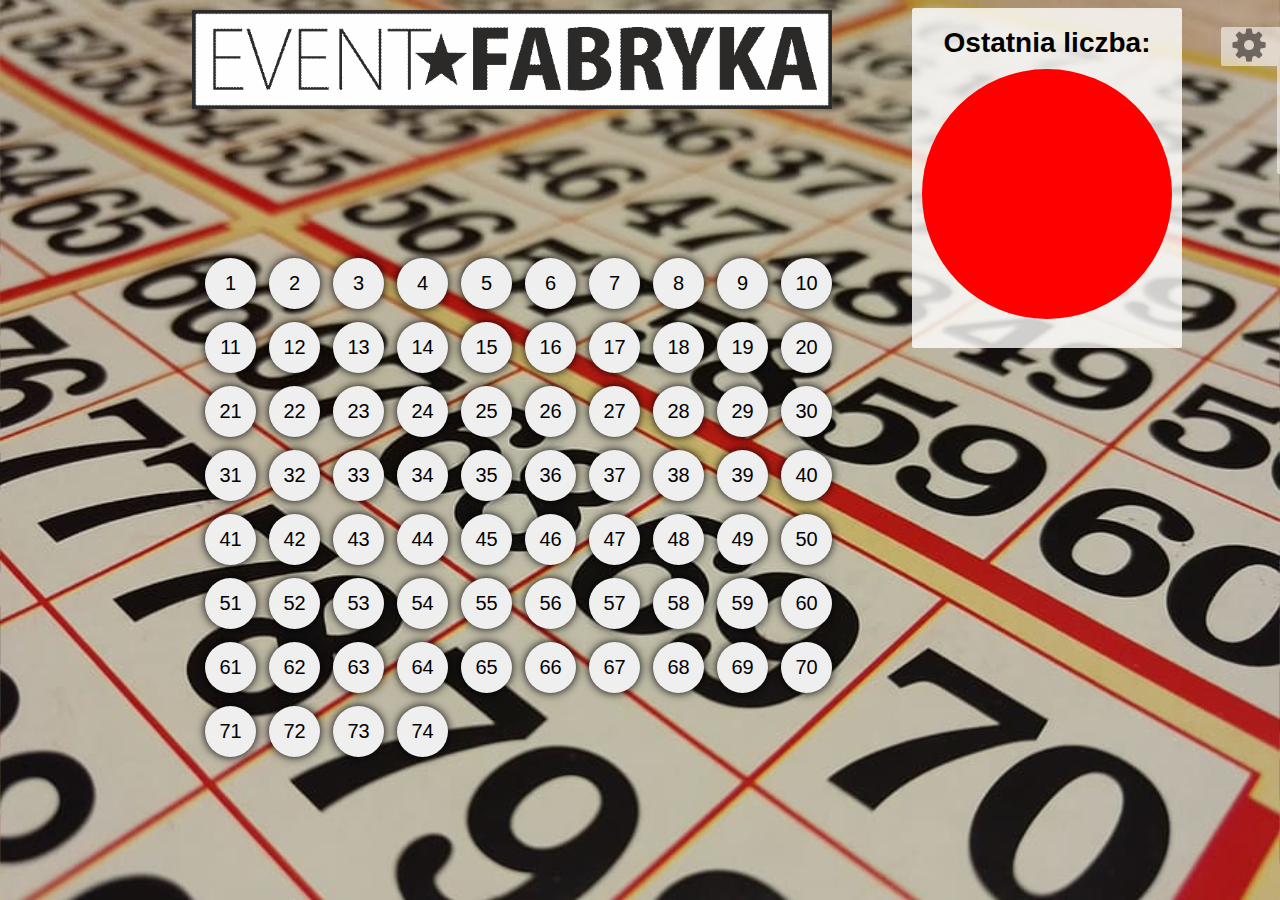
<file: index.html>
<!DOCTYPE html>
<html>
  <head>
    <title>Bingo</title>
    <link rel="stylesheet" href="styles.css">
    <script src="script.js" defer></script>
  </head>
  <body>
    <img src="imgs/EVENT.png" class="logo">
    <button class="inv" onclick="reset()">RESET</button>
    <div class="grid">
      <!--tutaj dodaje przyciski z pomoca js-->
    </div>
    <div class="ostatni-container">
      <p class="ostatnia-text">Ostatnia liczba:</p>
      <div class="ostatnia-button"></div>
    </div>
    <div class="reset-container">  
      <div class="slide">
        <button class="show-settings">
         <img src="imgs/icons8-cog-50.png"> 
        </button>
      </div>
      <div class="settings-content">
        <button class="reset">
          Reset &#8617;
        </button>
          <div class="popup">
            Czy napewno?
          <div class="buttons">
            <button class="tak">Tak</button>
            <button class="anuluj">Anuluj</button>
          </div>
        </div>
        <div class="slider-container">
        <p class="75">75</p>
        <label class="switch">
          <input type="checkbox" class="slider">
          <span class="slider round"></span>
        </label> 
        <p class="90">90</p>
      </div>
    </div>
  </div>
  </body>
</html>
</file>
<file: styles.css>
body{
background-image: url('imgs/printing-mock-up-bingo-numbers.jpg');
background-size: cover;
font-family: Arial;
display: flex;
align-items: center;
overflow: hidden;
}
.logo{
  position: absolute;
  top:10px;
  width: 50vw;
  left: 15vw;
}
.grid{
  width: 50vw;
  display: grid;
  grid-template-columns: 1fr 1fr 1fr 1fr 1fr 1fr 1fr 1fr 1fr 1fr;
  max-height: 1vw;
  aspect-ratio: 1;
  margin-left: 15vw;
  margin-right: auto;
  margin-top: 18vh;
}
.number{
  width: 4vw;
  margin: 5px;
  border-radius: 100%;
  aspect-ratio: 1;
  border: 0;
  box-shadow: 0 0 10px rgba(0,0,0,1);
  transition: all 0.3s;
  font-size: 20px;
  cursor: pointer;
  opacity: 0;
}

button{
  transition: all 0.3;
}
button:hover{
  transform: translateX(1px) translateY(-1px);
}
button:active{
  transform: translate(0);
}
.reset{
  bottom: 10px;
  right: 10px;
  width: 10vw;
  height: 5vw;
  font-size: 25px;
  border-radius: 5px;
  border: 0;
  background-color: rgb(120, 37, 37);
  color: white;
}
.reset-container,
.ostatni-container{
  padding-top: 10px;
  margin-right: 90px;
  position: relative;
  display: flex;
  flex-direction: column;
  align-items: center;
  justify-content: center;
  padding: 0 10px;
  width:250px;
  height: 340px;
}
.ostatni-container{
  background-color: rgba(255,255,255,0.8);
  border-radius: 2px;
  padding: 0 10px;
  width:250px;
  height: 340px;
}
.popup{
  opacity: 0;
  top:40%;
  left: -30%;
  position: absolute;
  background-color: rgba(0,0,0,0.4);
  border-radius: 8px;
  padding: 10px 5px;
  display: grid;
  grid-template-columns: 1fr;
  color: white;
  cursor: default;
}
.buttons{
  margin: auto;
  padding-top: 10px;
}
.tak,.anuluj{
  background-color: white;
  border: 0;
  padding: 10px 5px;
  border-radius: 4px;
}
.tak{
  margin-right: 10px;
}
.switch {
  position: relative;
  display: inline;
  width: 60px;
  height: 34px;
}

.switch input {
  opacity: 0;
  width: 0;
  height: 0;
}

.slider {
  position: absolute;
  cursor: pointer;
  top: 0;
  left: 0;
  right: 0;
  bottom: 0;
  background-color: #ccc;
  -webkit-transition: .4s;
  transition: .4s;
  min-width: 60px;
  min-height: 35px;
  border: dotted   1px blue;
}

.slider:before {
  position: absolute;
  content: "";
  height: 26px;
  width: 26px;
  left: 4px;
  bottom: 4px;
  background-color: white;
  -webkit-transition: .4s;
  transition: .4s;
}

input:checked + .slider {
  background-color: #2196F3;
}

input:focus + .slider {
  box-shadow: 0 0 1px #2196F3;
}

input:checked + .slider:before {
  -webkit-transform: translateX(26px);
  -ms-transform: translateX(26px);
  transform: translateX(26px);
}
.slider.round {
  border-radius: 34px;
}

.slider.round:before {
  border-radius: 50%;
}
.slider-container{
  display: grid;
  grid-template-columns: 1fr 1fr 1fr;
}
.slider-container p{
  font-size: 20px;
  margin: 10px;
}
.slider-container{
  margin-top: 10px;
  margin-bottom: 10px;
  display: flex;
  align-items: center;
  justify-content: center;
}
.ostatnia-text{
  margin: 0;
  padding: 0;
  font-weight: 600;
  font-size: 28px;
  color: black;
  font-family: Arial;
}
.ostatnia-button{
  margin: 10px 0;
  background-color: red;
  color: white;
  aspect-ratio: 1;
  width: 100%;
  border: 0;
  border-radius: 100%;
  font-weight: 500;
  font-size: 90px;
  display: flex;
  align-items: center;
  justify-content: center;
}
.reset-container{
  display: grid;
  grid-template-columns: 1fr 1fr;
  align-items:flex-start; 
  position: absolute;
  top: 0;
  right: -22%;
  padding-top: 3vh;
  opacity: 0.7;
  width: min-content;
  height: fit-content;
  transition: all .5s;
}
.show-settings{
  border: none;
  background-color: transparent;
  background-color: rgba(255,255,255,0.8);
  border-radius: 2px 0px 0px 2px;
  padding: 0 10px;
}
.show-settings>img{
  width: 4vh;
}
.show-settings>img:hover{
  scale: 1.1;
  animation: rotate .5s;
}
.show-settings:hover{
  transform: translate(0);
}
.settings-content{
  display: flex;
  align-items: center;
  flex-direction: column;
  background-color: rgba(255,255,255,0.8);
  border-radius: 0 2px 2px 2px;
  padding: 10px 20px;}
.clicked {
  color: white;
  background-color: red;
  -webkit-animation-name: scale;
  -webkit-animation-duration: 3s;
  -webkit-animation-iteration-count: 1;
  -webkit-animation-timing-function: ease-in;
  -webkit-animation-fill-mode: forwards;
}
@keyframes rotate {
  to{
    transform: rotate(720deg);
  }
}
@-webkit-keyframes scale {
from{
  z-index: 10;
  position: absolute;
  top: 50%;
  left: 50%;
}
  50%{
    transform: scale(10);
  }
  99%{
    z-index: 10;
    position: absolute;
    top: 50%;
    left: 50%;
  }
}
.inv{
  position: absolute;
  opacity: 0;
  top:0;
  right: 0;
}
.ainer{
  width: 100%;
  aspect-ratio: 1;
}
</file>
